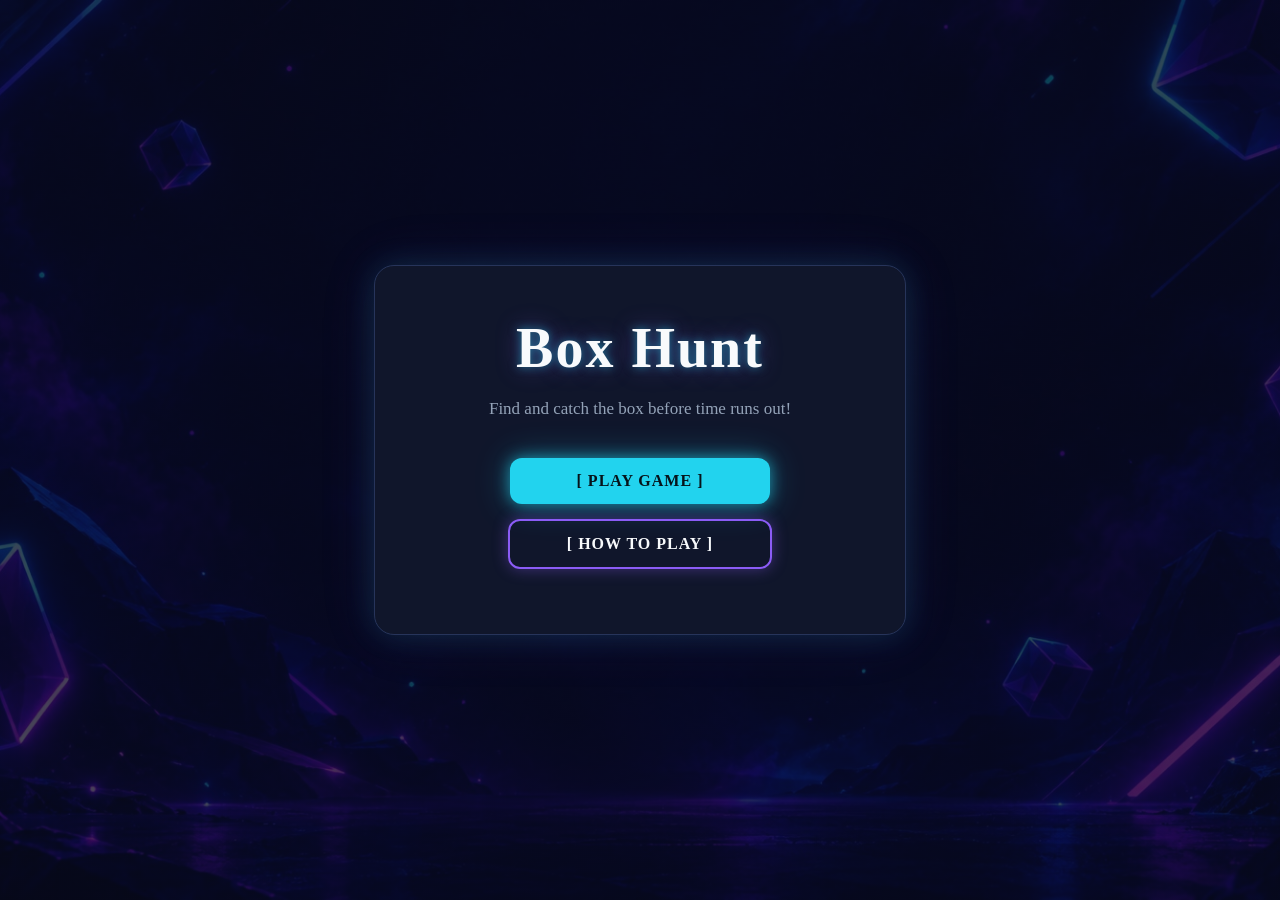
<file: index.html>
<!DOCTYPE html>
<html lang="en">
<head>
    <meta charset="UTF-8">
    <meta name="viewport" content="width=device-width, initial-scale=1.0">
    <title>Box Hunt</title>
    <link rel="stylesheet" href="external.css">
</head>
<body>
    <div class="container">
        <h1>Box Hunt</h1>
        <p> Find and catch the box
            before time runs out!</p>
        <a href="game.html" class="game">[ PLAY GAME ]</a>
        <a href="steps.html" class="steps">[ HOW TO PLAY ]</a>
    </div>
</body>
</html>
</file>
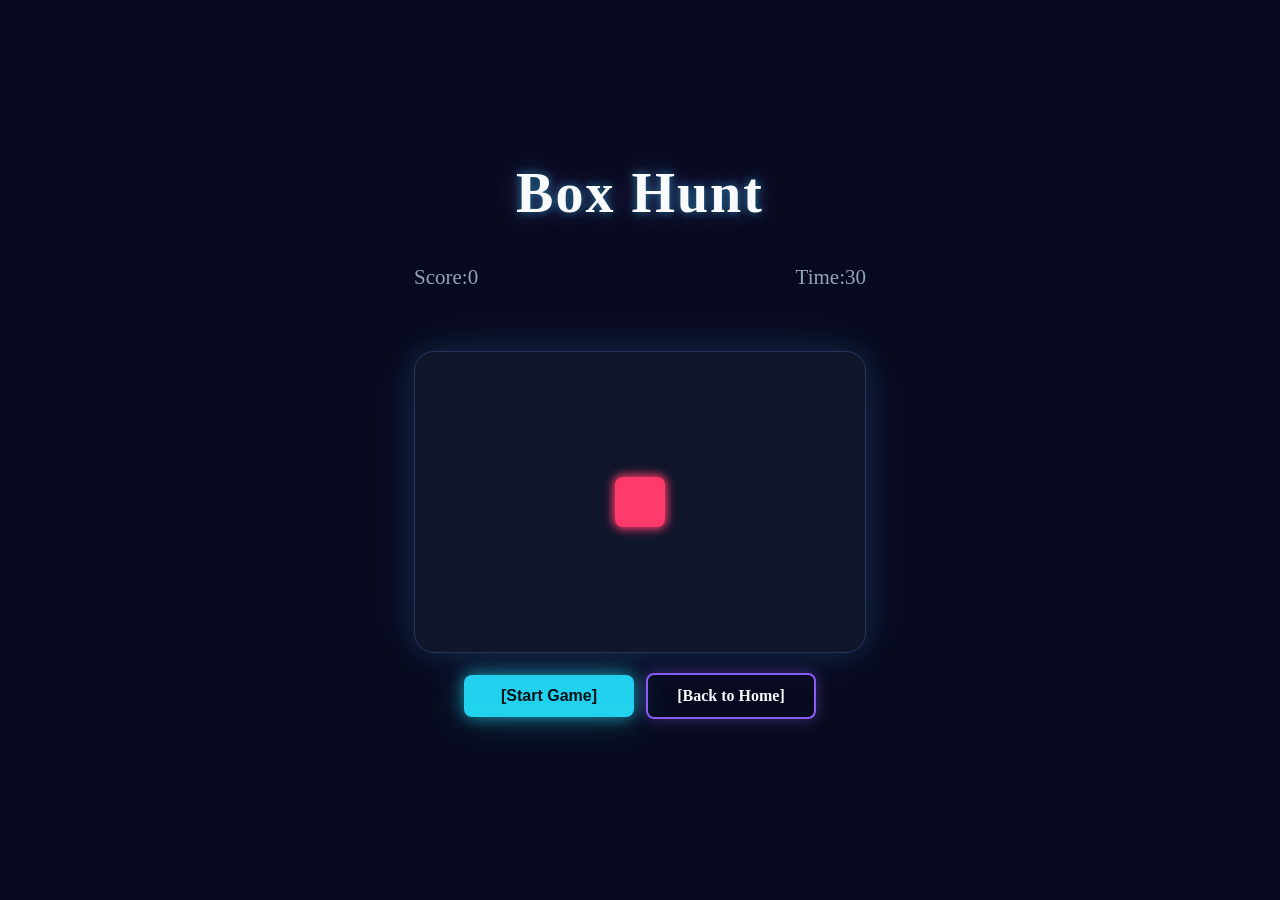
<file: game.html>
<!DOCTYPE html>
<html lang="en">
<head>
    <meta charset="UTF-8">
    <meta name="viewport" content="width=device-width, initial-scale=1.0">
    <title>GAME</title>
    <link rel="stylesheet" href="game.css">
    <script src="game.js" defer></script>
</head>
<body>
    <div class="game-info">   
        <h1>Box Hunt</h1>
    <div class="game-start">
        <p>Score:<span id="score">0</span></p>
        <p>Time:<span id="time">30</span></p>
     </div>
    <div class="game-container">
        <div class="target-box"></div>
    </div>
    <button id="start-button">[Start Game]</button>     
    <a href="index.html">[Back to Home]</a>
         </div>
</body>
</html>
</file>
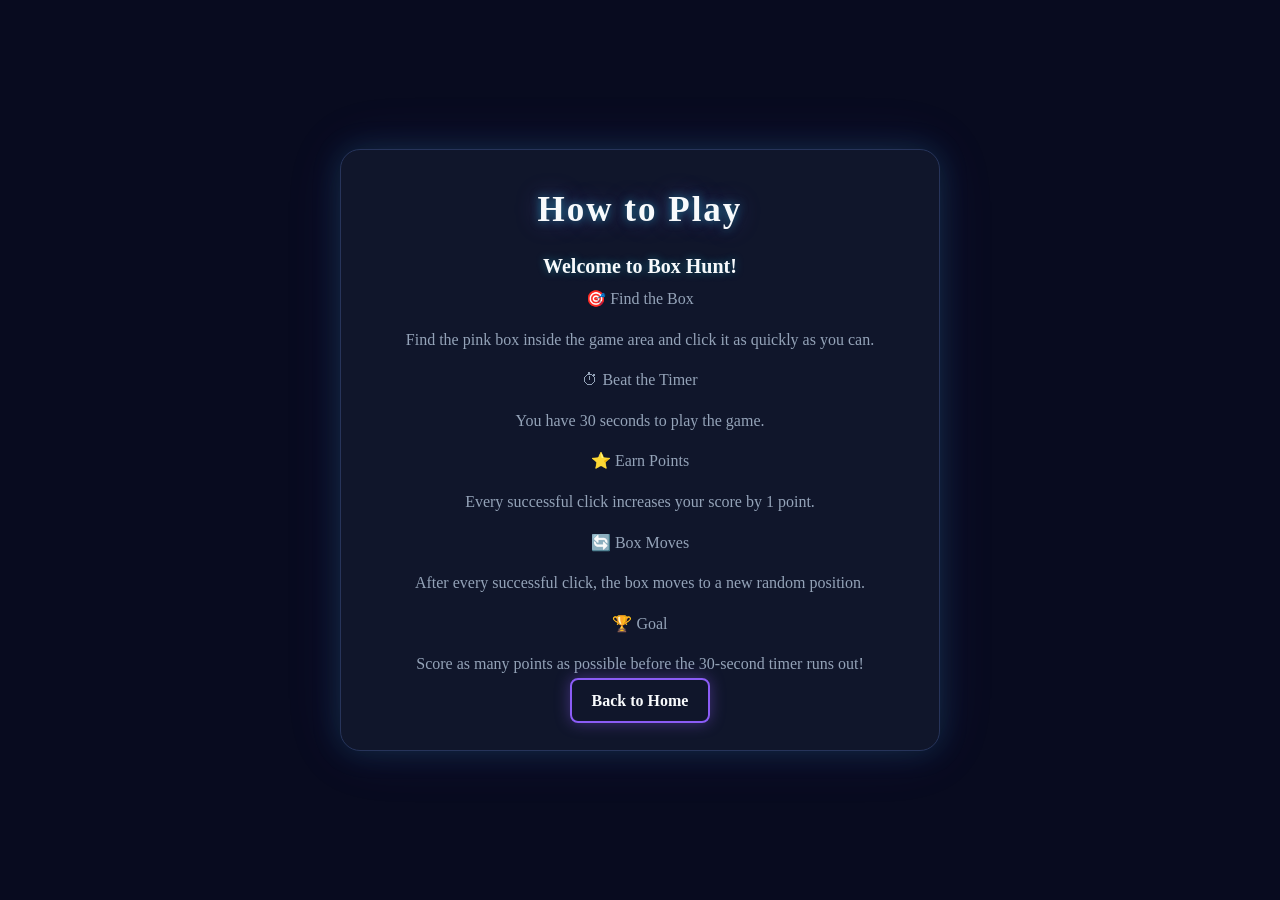
<file: steps.html>
<!DOCTYPE html>
<html lang="en">
<head>
    <meta charset="UTF-8">
    <meta name="viewport" content="width=device-width, initial-scale=1.0">
    <title>How to Play</title>
    <link rel="stylesheet" href="steps.css">
</head>
<body>
    <div class="how-to-play">
        <h1>How to Play</h1>

        <h3>Welcome to Box Hunt!</h3>
        
        <p>🎯 Find the Box</p>
        <p>Find the pink box inside the game area and click it as quickly as you can.</p>
        
        <p>⏱ Beat the Timer</p>
        <p>You have 30 seconds to play the game.</p>
        
        <p>⭐ Earn Points</p>
        <p>Every successful click increases your score by 1 point.</p>
        
        <p>🔄 Box Moves</p>
        <p>After every successful click, the box moves to a new random position.</p>
        
        <p>🏆 Goal</p>
        <p>Score as many points as possible before the 30-second timer runs out!</p>
        
        <a href="index.html">Back to Home</a>
    </div>
</body>
</html>
</file>
<file: external.css>
body {
    margin: 0;
    min-height: 100vh;
    display: flex;
    justify-content: center;
    align-items: center;
    background: #080B1F;
    color: white;
    background:
        linear-gradient(rgba(8, 11, 31, 0.75), rgba(8, 11, 31, 0.75)),
        url("Image.jpg");
    background-size: cover;
    background-position: center;
    background-repeat: no-repeat;
}

.container {
    width: 450px;
    padding: 50px 40px;
    text-align: center;
    background: #10162B;
    border: 1px solid #27345A;
    border-radius: 20px;
    box-shadow:
        0 0 30px rgba(34, 211, 238, 0.15),
        0 0 60px rgba(139, 92, 246, 0.10);
}

.container h1 {
    margin: 0;
    font-size: 56px;
    font-weight: 800;
    letter-spacing: 2px;
    color: #F8FAFC;
    text-shadow:
        0 0 10px rgba(34, 211, 238, 0.5),
        0 0 25px rgba(139, 92, 246, 0.4);
}

.container p {
    margin: 15px 0 35px;
    font-size: 17px;
    color: #94A3B8;
    line-height: 1.6;
}
a{
    text-decoration: none;
}
.container a {
    display: block;
    width: 220px;
    margin: 15px auto;
    padding: 14px 20px;
    border-radius: 12px;
    text-decoration: none;
    font-size: 16px;
    font-weight: 700;
    letter-spacing: 1px;
    transition: 0.3s ease;
}

.container a:first-of-type {
    color: #06131A;
    background: #22D3EE;

    box-shadow:
        0 0 15px rgba(34, 211, 238, 0.6),
        0 0 35px rgba(34, 211, 238, 0.3);
}

.container a:last-of-type {
    color: #F8FAFC;
    background: transparent;
    border: 2px solid #8B5CF6;
    box-shadow:
        0 0 15px rgba(139, 92, 246, 0.4);
}

.container a:first-of-type:hover {
    transform: translateY(-3px);
    box-shadow:
        0 0 20px rgba(34, 211, 238, 0.8),
        0 0 45px rgba(34, 211, 238, 0.4);
}
.container a:last-of-type:hover {
    transform: translateY(-3px);
    background: #8B5CF6;
    box-shadow:
        0 0 20px rgba(139, 92, 246, 0.8),
        0 0 45px rgba(139, 92, 246, 0.4);
}
</file>
<file: game.css>
/* Page ka main body / background */
body {
    margin: 0;
    min-height: 100vh;

    display: flex;
    justify-content: center;
    align-items: center;

    background: #080B1F;
}


/* Main game information wrapper */
.game-info {
    text-align: center;
}


/* Game ka main heading - "Box Hunt" */
.game-info h1 {
    margin: 0;
    font-size: 56px;
    font-weight: 800;
    letter-spacing: 2px;
    color: #F8FAFC;

    text-shadow:
        0 0 10px rgba(34, 211, 238, 0.5),
        0 0 25px rgba(139, 92, 246, 0.4);
}


/* Score aur Time ko arrange karne ke liye */
.game-start {
    margin: 15px 0 35px;
    font-size: 21px;
    color: #94A3B8;
    line-height: 1.6;

    display: flex;
    justify-content: space-between;
    align-items: center;
}


/* Main game area jisme target box appear hoga */
.game-container {
    width: 450px;
    height: 300px;

    position: relative;
    text-align: center;

    background: #10162B;
    border: 1px solid #27345A;
    border-radius: 20px;

    box-shadow:
        0 0 30px rgba(34, 211, 238, 0.15),
        0 0 60px rgba(139, 92, 246, 0.10);

    display: flex;
    justify-content: center;
    align-items: center;
}

/* Anchor links ki default underline remove karne ke liye */
a {
    text-decoration: none;
}

/* Game target box */
.target-box {
    width: 50px;
    height: 50px;
    position: absolute;
    background-color: #FF3B6B;
    border-radius: 8px;
    cursor: pointer;
    box-shadow:
        0 0 10px 2px #FF3B6B;
}

/* Start Game aur Back to Home dono ki common styling */
.game-info button,
.game-info a {
    display: inline-block;

    width: 170px;
    padding: 12px 20px;
    margin: 20px 4px;

    box-sizing: border-box;

    border-radius: 8px;
    font-size: 16px;
    font-weight: 700;

    cursor: pointer;
    transition: 0.3s ease;
}


/* Start Game button ka cyan/neon design */
#start-button {
    color: #06131A;
    background: #22D3EE;
    border: none;

    box-shadow:
        0 0 15px rgba(34, 211, 238, 0.6),
        0 0 35px rgba(34, 211, 238, 0.3);
}


/* Back to Home link ka purple/neon design */
.game-info a:last-of-type {
    color: #F8FAFC;
    background: transparent;
    border: 2px solid #8B5CF6;
    box-shadow:
        0 0 15px rgba(139, 92, 246, 0.4);
}


/* Start Game par mouse le jaane par hover effect */
#start-button:hover {
    transform: translateY(-3px);
    box-shadow:
        0 0 20px rgba(34, 211, 238, 0.8),
        0 0 45px rgba(34, 211, 238, 0.4);
}

/* Back to Home par mouse le jaane par hover effect */
.game-info a:last-of-type:hover {
    transform: translateY(-3px);
    background: #8B5CF6;
    box-shadow:
        0 0 20px rgba(139, 92, 246, 0.8),
        0 0 45px rgba(139, 92, 246, 0.4);
}
</file>
<file: steps.css>
/* Page ka main body / background */
body {
    margin: 0;
    min-height: 100vh;

    display: flex;
    justify-content: center;
    align-items: center;

    background: #080B1F;
}


/* Main How to Play content box */
.how-to-play {
    width: 600px;
    padding: 40px;

    text-align: center;

    background: #10162B;
    border: 1px solid #27345A;
    border-radius: 20px;

    box-shadow:
        0 0 30px rgba(34, 211, 238, 0.15),
        0 0 60px rgba(139, 92, 246, 0.10);

    box-sizing: border-box;
}
/* How to Play main heading */
.how-to-play h1 {
    margin: 0 0 25px;
    font-size: 35px;
    font-weight: 700;
    letter-spacing: 2px;
    color: #F8FAFC;
    text-shadow:
        0 0 10px rgba(34, 211, 238, 0.5),
        0 0 25px rgba(139, 92, 246, 0.4);
}

/* Back to Home button */
.how-to-play a {
    text-decoration: none;
    width: 170px;
    padding: 12px 20px;
    margin: 20px 4px;
    box-sizing: border-box;
    border-radius: 8px;
    font-size: 16px;
    font-weight: 700;
    cursor: pointer;
    transition: 0.3s ease;
}
/* Welcome message and instruction headings */
.how-to-play h3 {
    margin: 20px 0 8px;

    font-size: 20px;
    font-weight: 700;

    color: #F8FAFC;

    text-shadow:
        0 0 8px rgba(34, 211, 238, 0.4);
}
/* Game instructions and description text */
.how-to-play p {
    margin: 0 0 15px;

    font-size: 16px;
    line-height: 1.6;

    color: #94A3B8;
}
/* Back to Home button design */
.how-to-play a {
    color: #F8FAFC;
    background: transparent;

    border: 2px solid #8B5CF6;

    box-shadow:
        0 0 15px rgba(139, 92, 246, 0.4);
}

/* Back to Home hover effect */
.how-to-play a:hover {
    transform: translateY(-3px);
    background: #8B5CF6;

    box-shadow:
        0 0 20px rgba(139, 92, 246, 0.8),
        0 0 45px rgba(139, 92, 246, 0.4);
}
</file>
